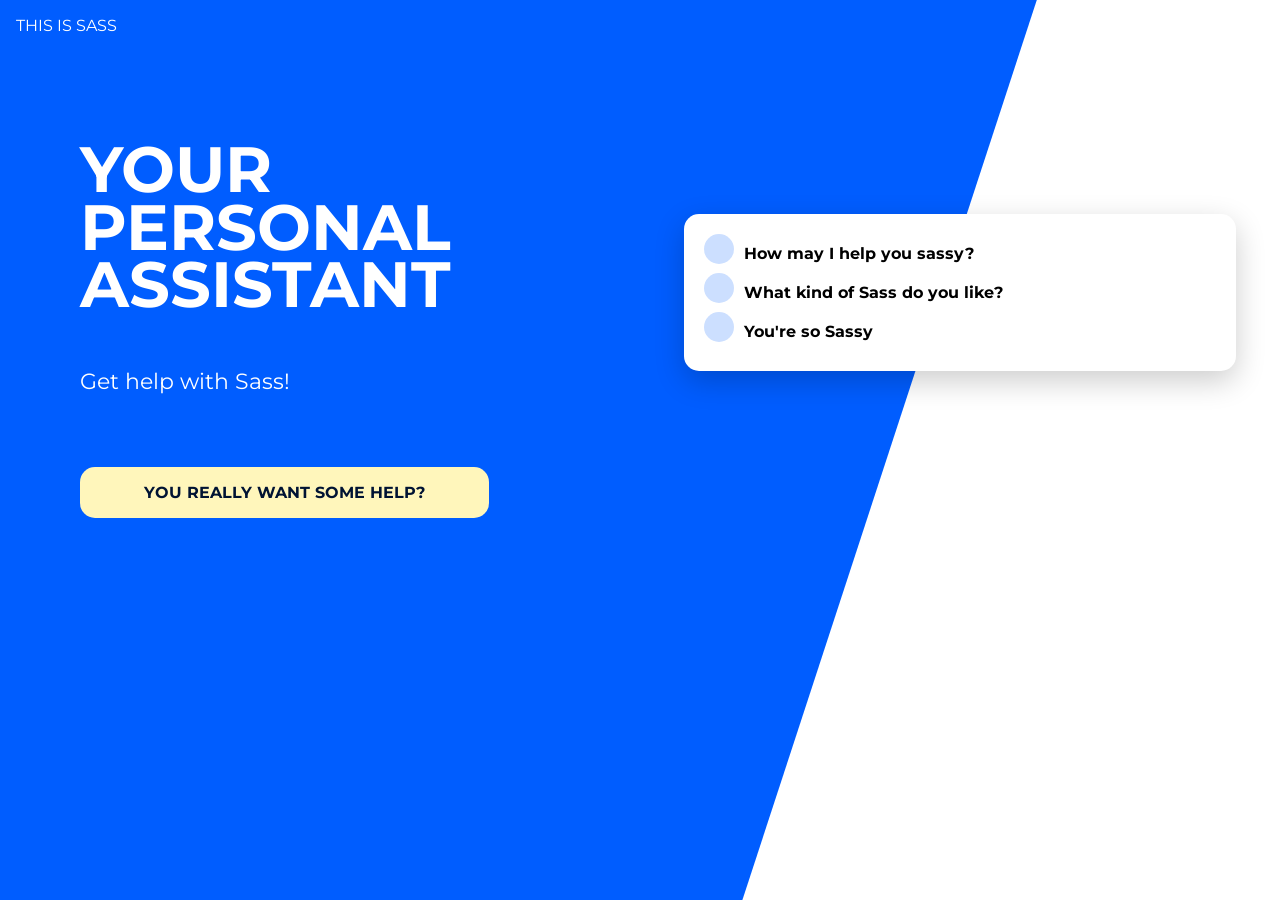
<file: SinglePageSassExample/index.html>
<!DOCTYPE html>
<html lang="en">
<head>
    <meta charset="UTF-8">
    <meta name="viewport" content="width=device-width, initial-scale=1.0">
    <meta http-equiv="X-UA-Compatible" content="ie=edge">
    <title>You Sassy Minx</title>
    <link rel="stylesheet" href="css/main.css">
    <!-- Google Font -->
    <link href="https://fonts.googleapis.com/css?family=Montserrat" rel="stylesheet"> 
</head>
<body>
    <div id="bg"></div>
    <header>
        <a href="#">This is Sass</a>
    </header>
    <main>
        <section id="card">
            <ul>
                <li>
                    <span></span>
                    <strong>How may I help you sassy?</strong>
                </li>
                <li>
                    <span></span>
                    <strong>What kind of Sass do you like?</strong>
                </li>
                <li>
                    <span></span>
                    <strong>You're so Sassy</strong>
                </li>
            </ul>
        </section>
        <section id="primary">
                <h1>Your Personal Assistant</h1>
                <p>Get help with Sass!</p>
                <a href="#">You really want some help?</a>
        </section>    
    </main>
</body>
</html>
</file>
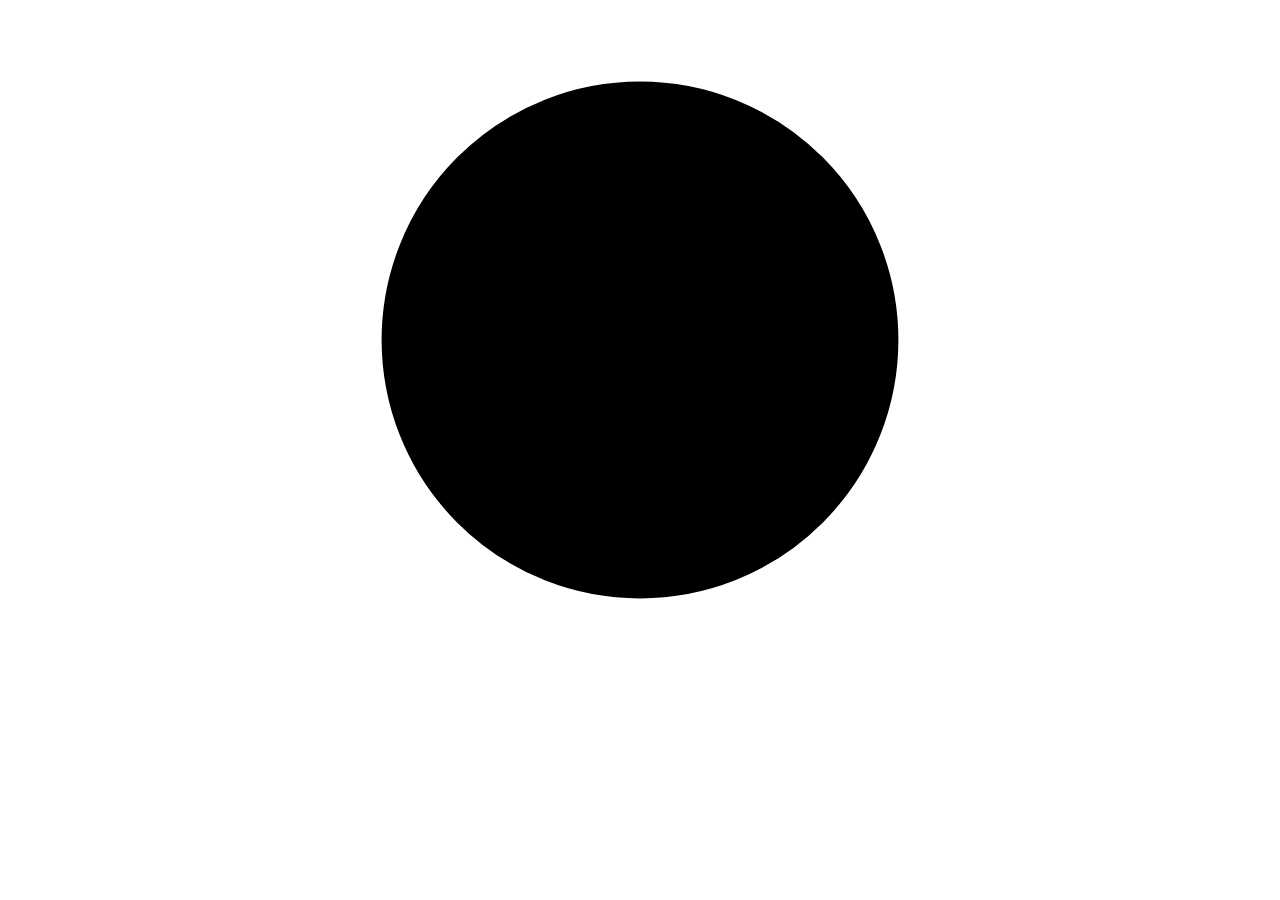
<file: JavaScript Clock/Ex_Files_JavaScript_EssT/Ex_Files_JavaScript_EssT/06_02/index.html>
<!DOCTYPE html>
<html lang="en-US">

<head>
    <meta charset="UTF-8">
    <meta name="viewport" content="width=device-width, initial-scale=1">
    <title>A Digital Analog Clock</title>
    <link rel="stylesheet" href="style.css" type="text/css" media="all">
    <script src="script.js" defer></script>
</head>

<body>
<main class="main">
    <div class="clockbox">
        <svg id="clock" xmlns="http://www.w3.org/2000/svg" width="600" height="600" viewBox="0 0 600 600">
            <g id="face">
                <circle class="circle" cx="300" cy="300" r="253.9"/>
                <path class="hour-marks" d="M300.5 94V61M506 300.5h32M300.5 506v33M94 300.5H60M411.3 107.8l7.9-13.8M493 190.2l13-7.4M492.1 411.4l16.5 9.5M411 492.3l8.9 15.3M189 492.3l-9.2 15.9M107.7 411L93 419.5M107.5 189.3l-17.1-9.9M188.1 108.2l-9-15.6"/>
                <circle class="mid-circle" cx="300" cy="300" r="16.2"/>
            </g>
            <g id="hour">
                <path class="hour-arm" d="M300.5 298V142"/>
                <circle class="sizing-box" cx="300" cy="300" r="253.9"/>
            </g>
            <g id="minute">
                <path class="minute-arm" d="M300.5 298V67"/>
                <circle class="sizing-box" cx="300" cy="300" r="253.9"/>
            </g>
            <g id="second">
                <path class="second-arm" d="M300.5 350V55"/>
                <circle class="sizing-box" cx="300" cy="300" r="253.9"/>
            </g>
        </svg>
    </div><!-- .clockbox -->
</main>

</body>

</html>
</file>
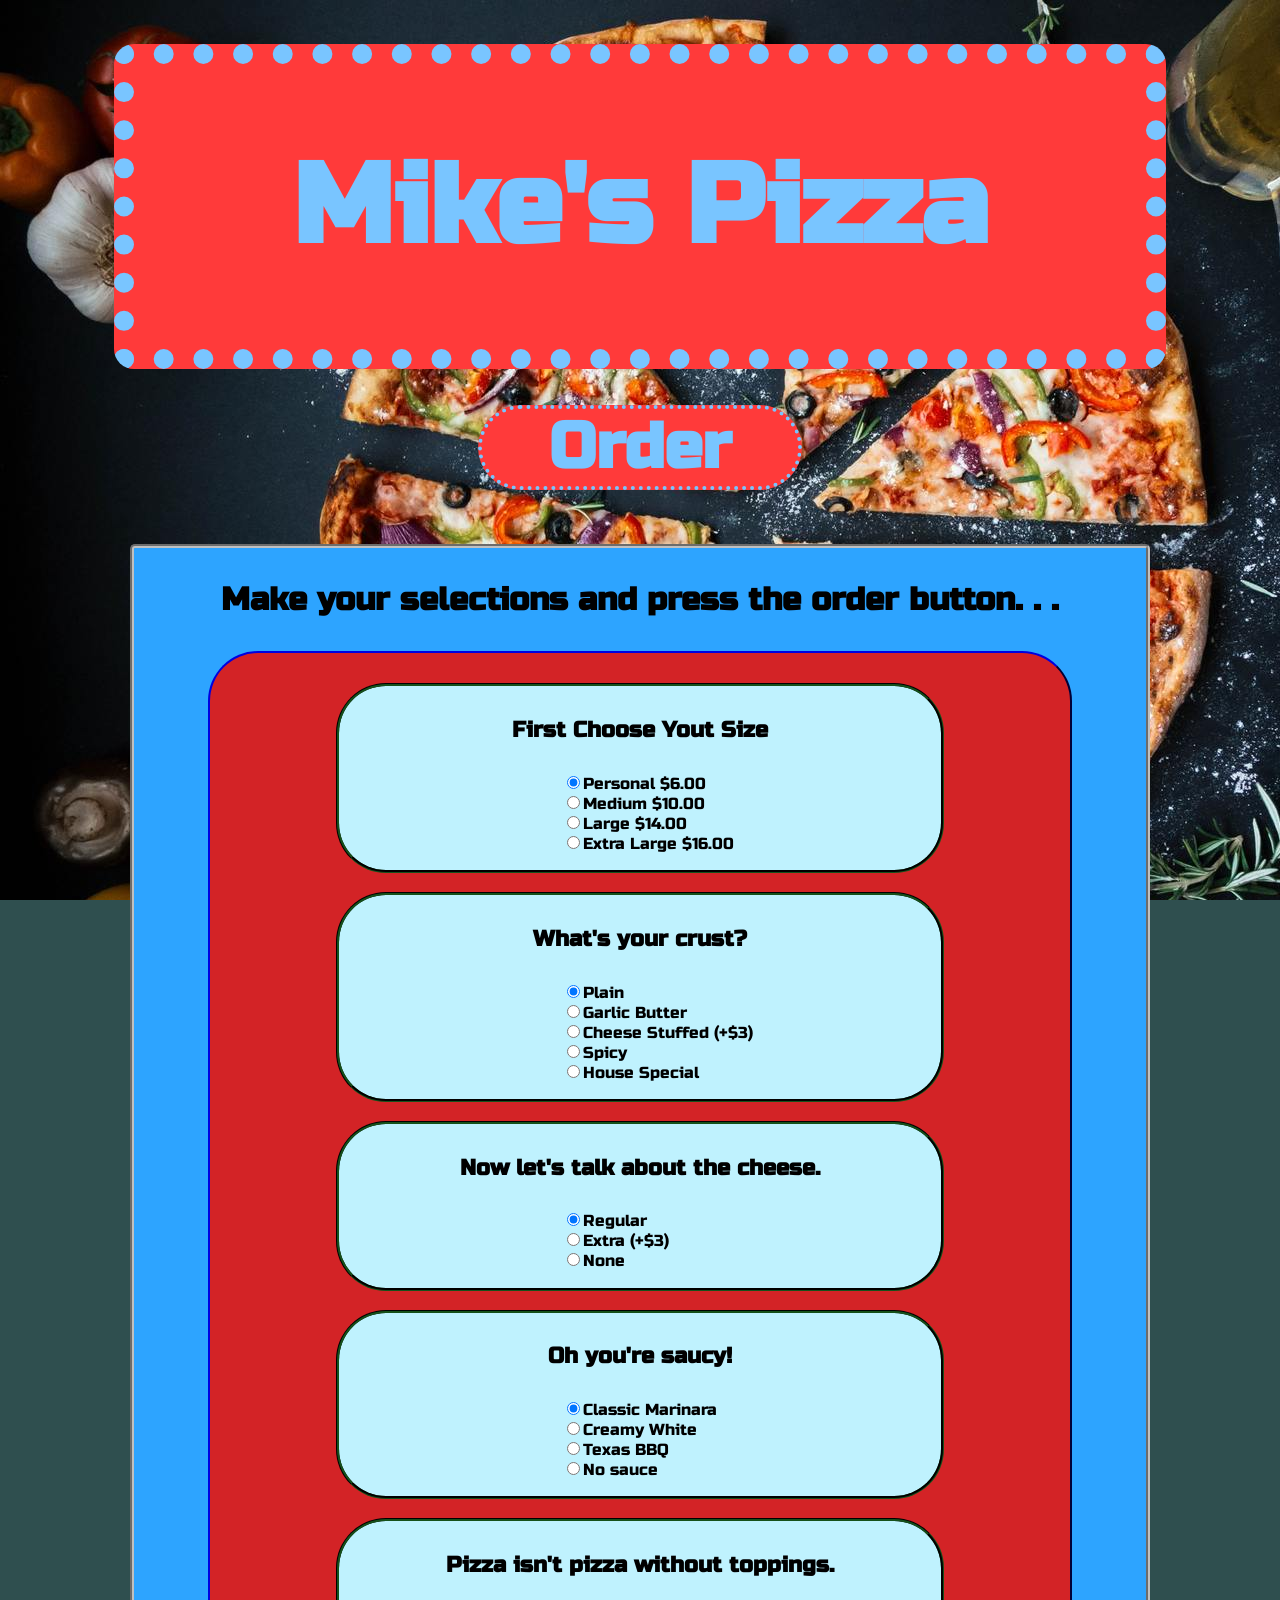
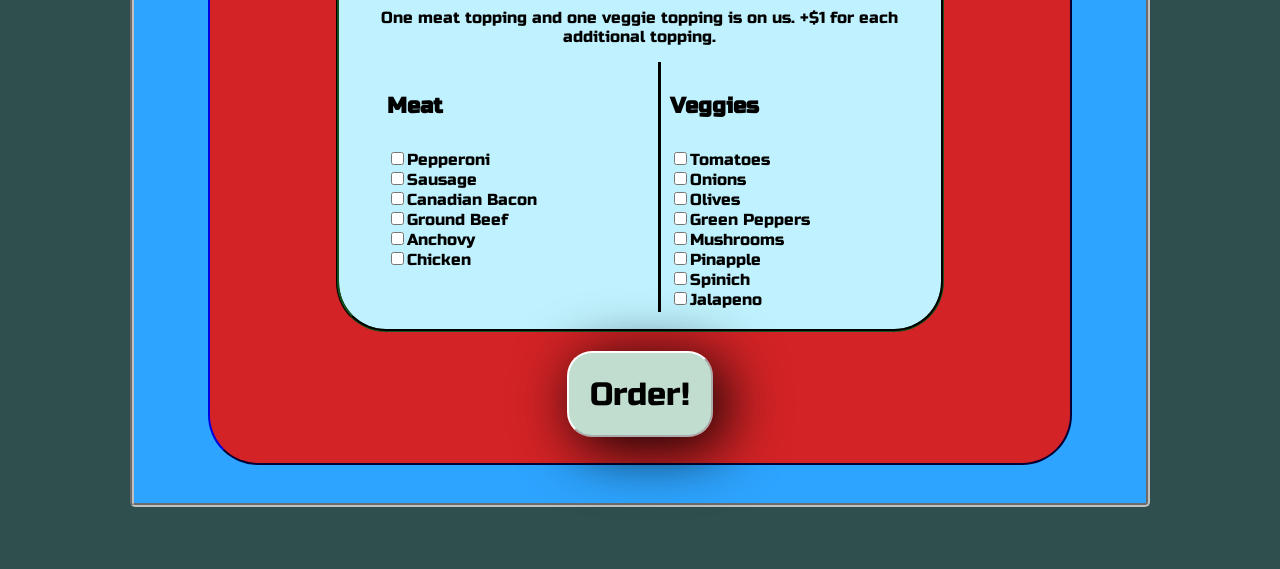
<file: JavaScript Pizza Ordering System/pizza_menu.html>
<!DOCTYPE html>
<html lang="en">
<head>
    <meta charset="UTF-8">
    <meta name="viewport" content="width=device-width, initial-scale=1.0">
     <meta http-equiv="X-UA-Compatible" content="ie=edge">
    <title> It's Pizza Time! </title>
    <!--Style Sheet-->
    <link rel="stylesheet" type="text/css" href="./css/pizza_style.css">
    <!--JavaScript External Sheet-->
    <script src="./js/pizza_script.js"></script>
    <!--Pizza Icon-->
  <link href="[data-uri]" rel="icon" type="image/x-icon" />
    <!--Google Font-->
    <link href="https://fonts.googleapis.com/css?family=Russo+One" rel="stylesheet">
    <!--jQuery-->
    <script src="https://ajax.googleapis.com/ajax/libs/jquery/3.3.1/jquery.min.js"></script>
</head>
  <body>
        <br>
        <br>
        <header>
            <span>
            <h1>Mike's Pizza</h1>
            </span>
        </header>
        <br>
        <br>
        <h2>Order</h2>
        <br>
        <br>
        <br>
        <div id="form-container">
            <h3>Make your selections and press the order button. . .</h3>
             <form>
                <div class="selections">
                    <h4>First Choose Yout Size</h4>
                        <div class="choises">
                            <input class="size" type="radio" name="sizing" value="Personal" checked="checked">Personal $6.00<br>
                            <input class="size" type="radio" name="sizing" value="Medium">Medium $10.00<br>
                            <input class="size" type="radio" name="sizing" value="Large">Large $14.00<br>
                            <input class="size" type="radio" name="sizing" value="Extra Large">Extra Large $16.00<br>
                        </div>
                </div>
                 <br>
                  <div class="selections">
                    <h4>What's your crust?</h4>
                        <div class="choises">
                            <input class="crust" type="radio" name="crust" value="Plain" checked="checked">Plain<br>
                            <input class="crust" type="radio" name="crust" value="Garlic">Garlic Butter<br>
                            <input class="crust" type="radio" name="crust" value="Stuffed">Cheese Stuffed (+$3)<br>
                            <input class="crust" type="radio" name="crust" value="Spicy">Spicy<br>
                            <input class="crust" type="radio" name="crust" value="House">House Special<br>
                        </div>
                </div>
                 <br>
                   <div class="selections">
                    <h4>Now let's talk about the cheese.</h4>
                        <div class="choises">
                            <input class="cheese" type="radio" name="cheese" value="Regular" checked="checked">Regular<br>
                            <input class="cheese" type="radio" name="cheese" value="Extra">Extra (+$3)<br>
                            <input class="cheese" type="radio" name="cheese" value="No">None<br>
                        </div>
                </div>
                 <br>
                 <div class="selections">
                    <h4>Oh you're saucy!</h4>
                        <div class="choises">
                            <input class="sauce" type="radio" name="sauce" value="Marinara" checked="checked">Classic Marinara<br>
                            <input class="sauce" type="radio" name="sauce" value="White">Creamy White<br>
                            <input class="sauce" type="radio" name="sauce" value="BBQ">Texas BBQ<br>
                            <input class="sauce" type="radio" name="sauce" value="No Sauce">No sauce<br>
                        </div>
                </div>
                 <br>
                   <div class="selections">
                    <h4>Pizza isn't pizza without toppings.</h4>
                       <p>One meat topping and one veggie topping is on us. +$1 for each additional topping.</p>
                           <div id="meat">
                                <h4>Meat</h4>
                                <input class="meat" type="checkbox" name="toppings" value="Pepperoni">Pepperoni<br>
                                <input class="meat" type="checkbox" name="toppings" value="Sausage">Sausage<br>
                                <input class="meat" type="checkbox" name="tpppings" value="Canadian Bacon">Canadian Bacon<br>
                                <input class="meat" type="checkbox" name="toppings" value="Gound Beef">Ground Beef<br>
                                <input class="meat" type="checkbox" name="toppings" value="Anchovy">Anchovy<br>
                                <input class="meat" type="checkbox" name="toppings" value="Chicken">Chicken<br>
                            </div>
                            <div id="line"></div>
                           <div id="veggie">
                                <h4>Veggies</h4>
                                <input class="veggies" type="checkbox" name="toppings" value="Tomato" >Tomatoes<br>
                                <input class="veggies" type="checkbox" name="toppings" value="Onion">Onions<br>
                                <input class="veggies" type="checkbox" name="tpppings" value="Olive">Olives<br>
                                <input class="veggies" type="checkbox" name="toppings" value="Green Peppers">Green Peppers<br>
                                <input class="veggies" type="checkbox" name="toppings" value="Mushroom" >Mushrooms<br>
                                <input class="veggies" type="checkbox" name="toppings" value="Pinapple">Pinapple<br>
                                <input class="veggies" type="checkbox" name="tpppings" value="Spinich">Spinich<br>
                                <input class="veggies" type="checkbox" name="toppings" value="Jalapeno">Jalapeno<br>
                            </div>
                 </div>
                 <br>
                 <a href="#here"><button class="btn js-btn" type="button" onclick="orderFunction()" value="Order!">Order!
                 </button></a>
                 <div id="here">
                </div>
            <div id="finish1" class="totals" >
            </div>
             <div id="finish2" class="totals" >
            </div>
            </form>
        </div>
    <br><br><br>
<script>
$('.js-btn').click(() => {
$('html, body').animate({
scrollTop: $('#here').offset().top
}, 1000);
});
</script>
    </body>
</html>
</file>
<file: SinglePageSassExample/css/main.css>
/*SASS Variable*/
/*$mycolor: #005DFF;*/
/*SASS Map Example. This allows us to hvae multiple colors seperated by a comma*/
/*Dollar sign on the object now the key value.*/
body, html {
  height: 100%;
}

body {
  font-family: 'Montserrat';
  margin: 0;
}

body #bg {
  -webkit-clip-path: polygon(100% 0, 100% 82%, 45% 100%, 0 100%, 0 0);
          clip-path: polygon(100% 0, 100% 82%, 45% 100%, 0 100%, 0 0);
  background-color: #005DFF;
  width: 100%;
  height: 100%;
  position: absolute;
  z-index: -1;
}

@media (min-width: 840px) {
  body #bg {
    -webkit-clip-path: polygon(0 0, 81% 0, 58% 100%, 0% 100%);
            clip-path: polygon(0 0, 81% 0, 58% 100%, 0% 100%);
  }
}

body header a {
  color: #fff;
  text-decoration: none;
  padding: 16px;
  display: block;
  text-transform: uppercase;
}

@media (min-width: 840px) {
  main {
    display: -ms-grid;
    display: grid;
    -ms-grid-columns: 50% auto;
        grid-template-columns: 50% auto;
        grid-template-areas: "primary card";
  }
}

main section#card {
  background: #fff;
  padding: 20px;
  margin: 1em auto;
  border-radius: 15px;
  -webkit-box-shadow: 0 10px 30px rgba(0, 0, 0, 0.2);
          box-shadow: 0 10px 30px rgba(0, 0, 0, 0.2);
  width: 80%;
}

@media (min-width: 840px) {
  main section#card {
    grid-area: card;
    height: -webkit-fit-content;
    height: -moz-fit-content;
    height: fit-content;
    -ms-flex-item-align: center;
        -ms-grid-row-align: center;
        align-self: center;
  }
}

main section#card ul {
  list-style-type: none;
  margin: 0;
  padding: 0;
}

main section#card ul li {
  margin-bottom: 10px;
}

main section#card ul li span {
  position: absolute;
  width: 30px;
  height: 30px;
  background-color: #ccdfff;
  border-radius: 50%;
  margin-right: 10px;
}

main section#card ul li strong {
  display: inline-block;
  margin-left: 40px;
  margin-top: 10px;
}

main section#primary {
  color: #fff;
  padding: 16px;
  text-align: center;
}

@media (min-width: 840px) {
  main section#primary {
    grid-area: primary;
    text-align: left;
    margin: 4em 0 0 4em;
  }
}

main section#primary h1 {
  font-size: 3em;
  margin-top: 10px;
  text-transform: uppercase;
}

@media (min-width: 840px) {
  main section#primary h1 {
    width: 30%;
    font-size: 4em;
    line-height: .9em;
  }
}

main section#primary p {
  font-size: 1.4em;
}

main section#primary a {
  color: #001333;
  border-radius: 15px;
  text-decoration: none;
  text-transform: uppercase;
  font-weight: bold;
  background-color: #FFF6BB;
  display: block;
  text-align: center;
  margin: 50px auto 0 auto;
  padding: 16px;
}

@media (min-width: 840px) {
  main section#primary a {
    display: inline-block;
    padding: 16px 64px;
  }
}
/*# sourceMappingURL=main.css.map */
</file>
<file: JavaScript Clock/Ex_Files_JavaScript_EssT/Ex_Files_JavaScript_EssT/06_02/style.css>
/* Layout */
.main {
    display: flex;
    padding: 2em;
    height: 90vh;
    justify-content: center;
    align-items: middle;
}

.clockbox,
#clock {
    width: 100%;
}

/* Clock styles */
.circle {
    fill: ;
    stroke: #000;
    stroke-width: 9;
    stroke-miterlimit: 10;
}

.mid-circle {
    fill: #000;
}
.hour-marks {
    fill: none;
    stroke: #000;
    stroke-width: 9;
    stroke-miterlimit: 10;
}

.hour-arm {
    fill: none;
    stroke: #000;
    stroke-width: 17;
    stroke-miterlimit: 10;
}

.minute-arm {
    fill: none;
    stroke: #000;
    stroke-width: 11;
    stroke-miterlimit: 10;
}

.second-arm {
    fill: none;
    stroke: #000;
    stroke-width: 4;
    stroke-miterlimit: 10;
}

/* Transparent box ensuring arms center properly. */
.sizing-box {
    fill: none;
}

/* Make all arms rotate around the same center point. */
/* Optional: Use transition for animation. */
#hour,
#minute,
#second {
    transform-origin: 300px 300px;
    transition: transform .5s ease-in-out;
}
</file>
<file: JavaScript Pizza Ordering System/css/pizza_style.css>
/*Divs*/

body {
    background-image:url(../img/bg.png);
    background-attachment: fixed;
    background-color:darkslategray;
}

#form-container{
    margin:0 auto;
    background-color: #2da4ff;
    width:80%;
    text-align:center;
    border-radius: 5px;
    border:4px groove silver;
    padding-bottom: 3%;
}

form{
    width: 85%;
    height: 90%;
    background-color: #d32326;
    border-radius: 50px;
    margin:0 auto;
    padding-top: 3%;
    font-family: 'Russo One', sans-serif;
    border: 2px outset darkblue;     
}

.selections{
    background-color:rgb(191, 242, 254);
    text-align: center;
    width:70%;
    overflow:hidden;
    margin:0 auto;
    border-radius: 50px;
    border: 3px groove #15511a;
    padding-bottom: 2%;    
}

.choises {
    text-align: justify;
    padding-left:37%;
    padding-right:4%;
    border-radius: 50px;    
}

header{
    margin: 0 auto;
    width:80%;
    border-radius:20px;
    text-align:center;
    background-color:#ff3a3a;
    border: 20px dotted #79c5ff;   
}

@keyframes spin {
  100% { transform: rotate(1turn); }
}

#meat{
    float:left;    
    margin: 0 auto;
    width:45%;
    clear:none;
    text-align: justify;
    padding-left: 8%    
}

#line{
    border-left:3px solid black;
    height:250px;
    clear:none;  
    margin:0 auto;
    display:inline-flex;
    float:left;
}


#veggie {
    float:right;
    text-align: justify;      
    margin:0 auto;
    clear:none;
    width:40%;
    padding-right: 5%;   
}

.totals {
    color:rgb(191, 242, 254);
    text-align: justify;
    margin:0 auto;
    width: 40%    
}


/*End divs*/

h1{
    font-size:7em;
    font-family: 'Russo One', sans-serif;
    color:#79c5ff;
    overflow: auto;    
}

h2{
    font-size:4em;
    font-family: 'Russo One', sans-serif;
    color:#79c5ff;
    text-align: center;
    border: 4px dotted #79c5ff;
    width:40%;
    margin: 0 auto;
    background-color:#ff3a3a;
    border-radius:50px;
}

h3{
    font-size:2em;
    font-family: 'Russo One', sans-serif;
    padding:0 2% 0 2%;    
}

h4 {
     font-size:1.4em;
    font-family: 'Russo One', sans-serif;    
}

h5 {
    font-size: 1.2em;
    text-align: center;
}


h6{
    text-align: center;
    font-size: 1.2em;
}

.lo {
    font-size: 1.2em;
    text-align: left;
}

button{
    margin-bottom: 3%;
    font-family: 'Russo One', sans-serif;
    font-size:2em;
    padding: 2.5%;
    border-radius:25px;
    border:5px outset ;
    box-shadow: 10px 10px 60px 1px;
    cursor: url(http://cur.cursors-4u.net/food/foo-2/foo165.cur), auto;
    background-color: rgb(191, 242, 226,0.9);
    border: 2px outset white;        
}

button:hover {
  transform: translateY(4px);
  background-image: url(../img/button.png)
}

/*MEDIA BREAKS*/

@media only screen and (max-width: 600px) {
    h1 {
        font-size: 3em;
    }
    
    h2{
        font-size:2em;
    }
    
    .selections{
    border-radius: 0px;
    }
    
   
    #meat {
        font-size:.75em;
        padding-left:2%;
        width:25%;
        
            
    }
    
     #meat h4{
        font-size:em
    }
    
    
      #veggie {
        font-size:.75em;
        padding-right:20%;
        width:20%;
            
    }
    
     #veggie h4{
        font-size:em
    }
    
    #line{
    height: 320px;
    float:none;            

    }
    
    .totals {
    
    text-align: center;
    
    
    }
    
}

@media only screen and (max-width: 900px) {
 .choises {
    text-align: left;
    padding-left:5%;
    }
    
}



@media only screen and (min-width:1200px) {
    h2{
        width:25%;
    }
}
</file>
